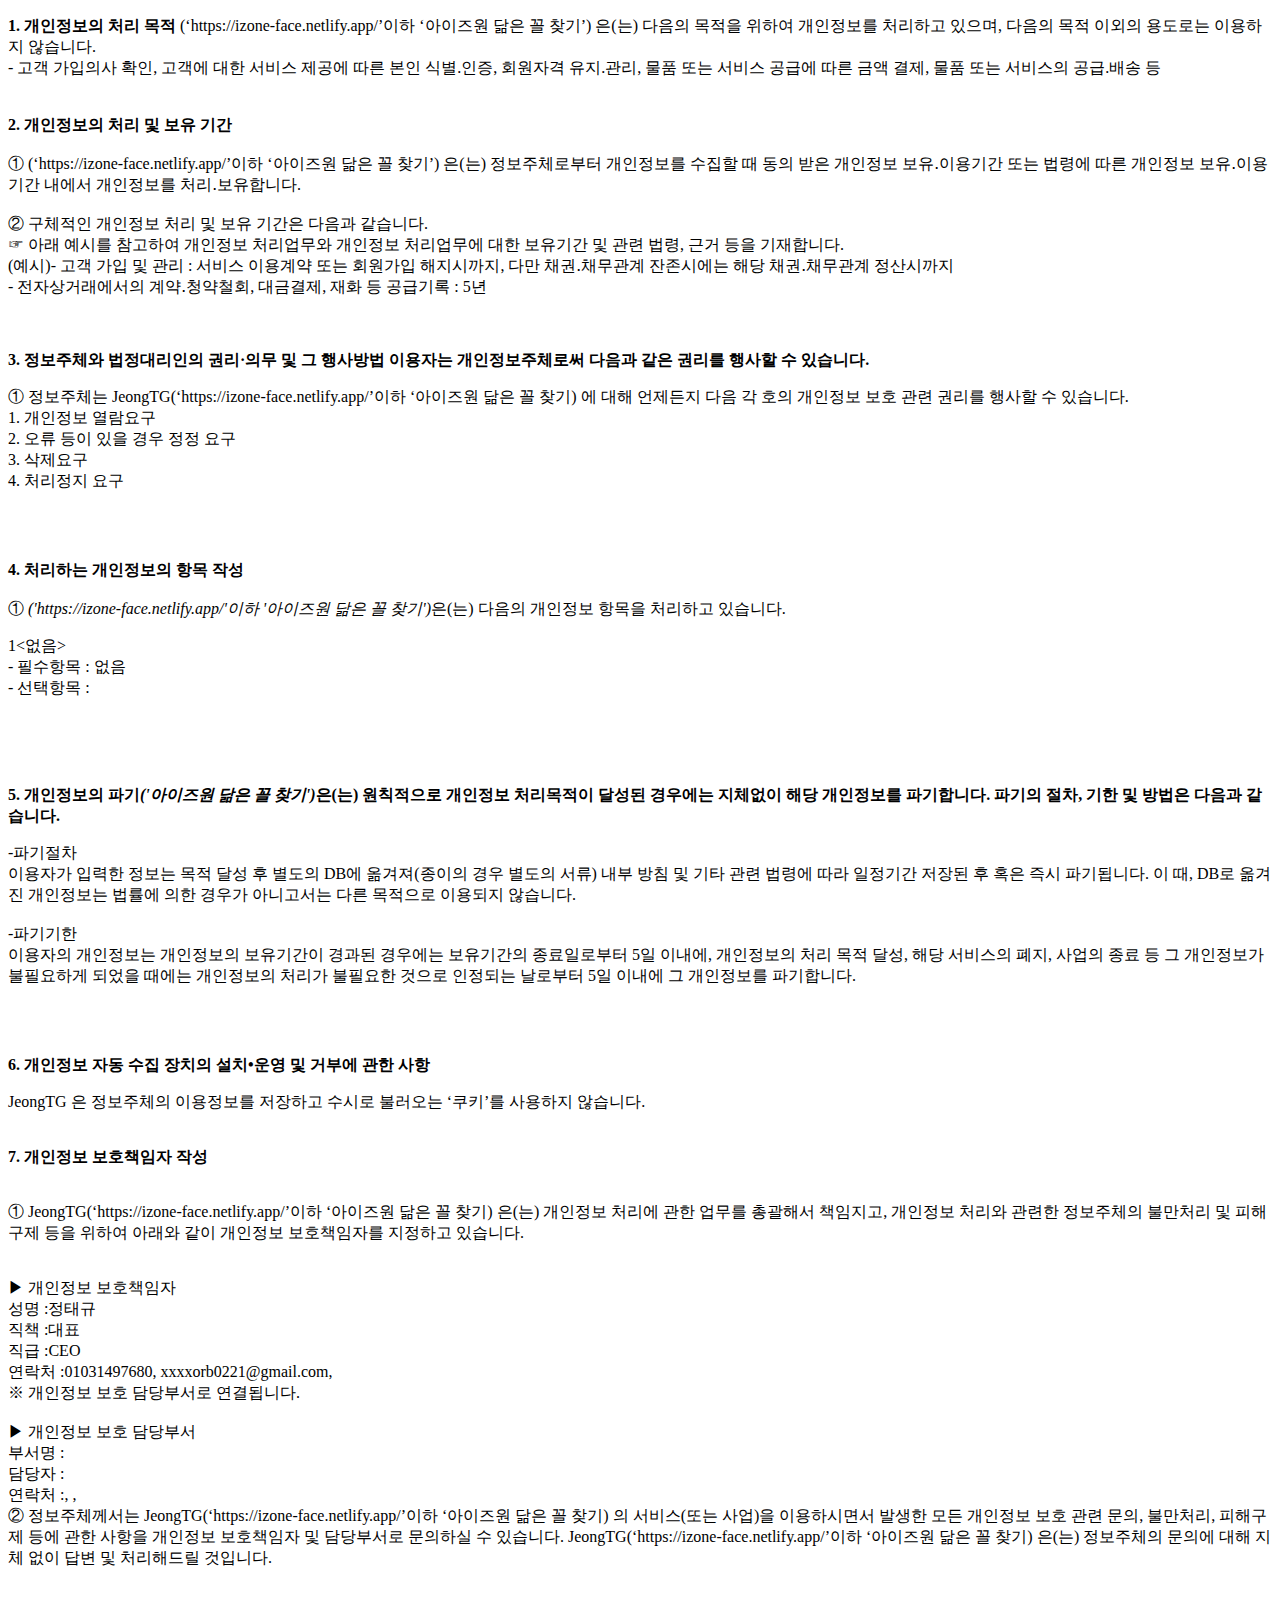
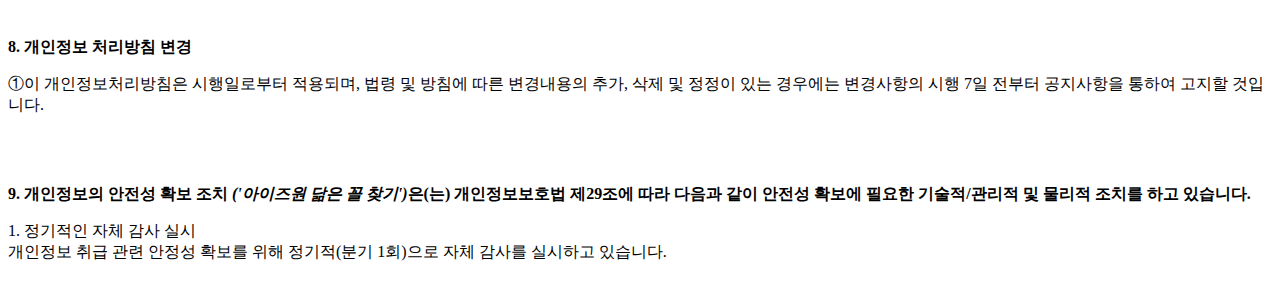
<file: privacy.html>
<!DOCTYPE html PUBLIC "-//W3C//DTD XHTML 1.0 Transitional//EN" "http://www.w3.org/TR/xhtml1/DTD/xhtml1-transitional.dtd">
<html xmlns="http://www.w3.org/1999/xhtml" xml:lang="ko" lang="ko">
<head>
<meta http-equiv="Content-Type" content="text/html; charset=UTF-8">


<title>개인정보처리방침</title>
</head>
<body>
	<p><strong>1. 개인정보의 처리 목적</strong> <JeongTG>(‘https://izone-face.netlify.app/’이하 ‘아이즈원 닮은 꼴 찾기’) 은(는) 다음의 목적을 위하여 개인정보를 처리하고 있으며, 다음의 목적 이외의 용도로는 이용하지 않습니다.</br> - 고객 가입의사 확인, 고객에 대한 서비스 제공에 따른 본인 식별.인증, 회원자격 유지.관리, 물품 또는 서비스 공급에 따른 금액 결제, 물품 또는 서비스의 공급.배송 등</br></br></br><strong>2. 개인정보의 처리 및 보유 기간</strong></br></br>① <JeongTG>(‘https://izone-face.netlify.app/’이하 ‘아이즈원 닮은 꼴 찾기’) 은(는) 정보주체로부터 개인정보를 수집할 때 동의 받은 개인정보 보유․이용기간 또는 법령에 따른 개인정보 보유․이용기간 내에서 개인정보를 처리․보유합니다.</br></br>② 구체적인 개인정보 처리 및 보유 기간은 다음과 같습니다.</br>☞ 아래 예시를 참고하여 개인정보 처리업무와  개인정보 처리업무에 대한 보유기간 및 관련 법령, 근거 등을 기재합니다.</br>(예시)- 고객 가입 및 관리 : 서비스 이용계약 또는 회원가입 해지시까지, 다만 채권․채무관계 잔존시에는 해당 채권․채무관계 정산시까지</br>- 전자상거래에서의 계약․청약철회, 대금결제, 재화 등 공급기록 : 5년 </br></br></br>

<p class="lh6 bs4"><strong>3. 정보주체와 법정대리인의 권리·의무 및 그 행사방법 이용자는 개인정보주체로써 다음과 같은 권리를 행사할 수 있습니다.</strong></p><p class="ls2">① 정보주체는 JeongTG(‘https://izone-face.netlify.app/’이하 ‘아이즈원 닮은 꼴 찾기) 에 대해 언제든지 다음 각 호의 개인정보 보호 관련 권리를 행사할 수 있습니다.</br>1. 개인정보 열람요구</br> 2. 오류 등이 있을 경우 정정 요구</br> 3. 삭제요구</br> 4. 처리정지 요구</p></br></br><p class='lh6 bs4'><strong>4. 처리하는 개인정보의 항목 작성 </strong></br></br> ① <em class="emphasis"><JeongTG>('https://izone-face.netlify.app/'이하  '아이즈원 닮은 꼴 찾기')</em>은(는) 다음의 개인정보 항목을 처리하고 있습니다.</p><p class='ls2'>1<없음></br>- 필수항목 : 없음</br>- 선택항목 : </p></br></br></br><p class='lh6 bs4'><strong>5. 개인정보의 파기<em class="emphasis"><JeongTG>('아이즈원 닮은 꼴 찾기')</em>은(는) 원칙적으로 개인정보 처리목적이 달성된 경우에는 지체없이 해당 개인정보를 파기합니다. 파기의 절차, 기한 및 방법은 다음과 같습니다.</strong></p><p class='ls2'>-파기절차</br>이용자가 입력한 정보는 목적 달성 후 별도의 DB에 옮겨져(종이의 경우 별도의 서류) 내부 방침 및 기타 관련 법령에 따라 일정기간 저장된 후 혹은 즉시 파기됩니다. 이 때, DB로 옮겨진 개인정보는 법률에 의한 경우가 아니고서는 다른 목적으로 이용되지 않습니다.</br></br>-파기기한</br>이용자의 개인정보는 개인정보의 보유기간이 경과된 경우에는 보유기간의 종료일로부터 5일 이내에, 개인정보의 처리 목적 달성, 해당 서비스의 폐지, 사업의 종료 등 그 개인정보가 불필요하게 되었을 때에는 개인정보의 처리가 불필요한 것으로 인정되는 날로부터 5일 이내에 그 개인정보를 파기합니다.</p><p class='ls2'></p></br></br><p class="lh6 bs4"><strong>6. 개인정보 자동 수집 장치의 설치•운영 및 거부에 관한 사항</strong></p><p class="ls2">JeongTG 은 정보주체의 이용정보를 저장하고 수시로 불러오는 ‘쿠키’를 사용하지 않습니다.</br></br><p class='lh6 bs4'><strong>7. 개인정보 보호책임자 작성 </strong></p><br/> ①  JeongTG(‘https://izone-face.netlify.app/’이하 ‘아이즈원 닮은 꼴 찾기) 은(는) 개인정보 처리에 관한 업무를 총괄해서 책임지고, 개인정보 처리와 관련한 정보주체의 불만처리 및 피해구제 등을 위하여 아래와 같이 개인정보 보호책임자를 지정하고 있습니다.<p class='ls2'><br/>▶ 개인정보 보호책임자 <br/>성명 :정태규<br/>직책 :대표<br/>직급 :CEO<br/>연락처 :01031497680, xxxxorb0221@gmail.com, <br/>※ 개인정보 보호 담당부서로 연결됩니다.<br/> <br/>▶ 개인정보 보호 담당부서<br/>부서명 :<br/>담당자 :<br/>연락처 :, , <br/>② 정보주체께서는 JeongTG(‘https://izone-face.netlify.app/’이하 ‘아이즈원 닮은 꼴 찾기) 의 서비스(또는 사업)을 이용하시면서 발생한 모든 개인정보 보호 관련 문의, 불만처리, 피해구제 등에 관한 사항을 개인정보 보호책임자 및 담당부서로 문의하실 수 있습니다. JeongTG(‘https://izone-face.netlify.app/’이하 ‘아이즈원 닮은 꼴 찾기) 은(는) 정보주체의 문의에 대해 지체 없이 답변 및 처리해드릴 것입니다.</p></br></br><p class='lh6 bs4'><strong>8. 개인정보 처리방침 변경 </strong></p><p>①이 개인정보처리방침은 시행일로부터 적용되며, 법령 및 방침에 따른 변경내용의 추가, 삭제 및 정정이 있는 경우에는 변경사항의 시행 7일 전부터 공지사항을 통하여 고지할 것입니다.</p></br></br><p class='lh6 bs4'><strong>9. 개인정보의 안전성 확보 조치 <em class="emphasis"><JeongTG>('아이즈원 닮은 꼴 찾기')</em>은(는) 개인정보보호법 제29조에 따라 다음과 같이 안전성 확보에 필요한 기술적/관리적 및 물리적 조치를 하고 있습니다.</strong></p><p class='ls2'>1. 정기적인 자체 감사 실시</br> 개인정보 취급 관련 안정성 확보를 위해 정기적(분기 1회)으로 자체 감사를 실시하고 있습니다.</br></br></p></p>
</body>
</html>
</file>
